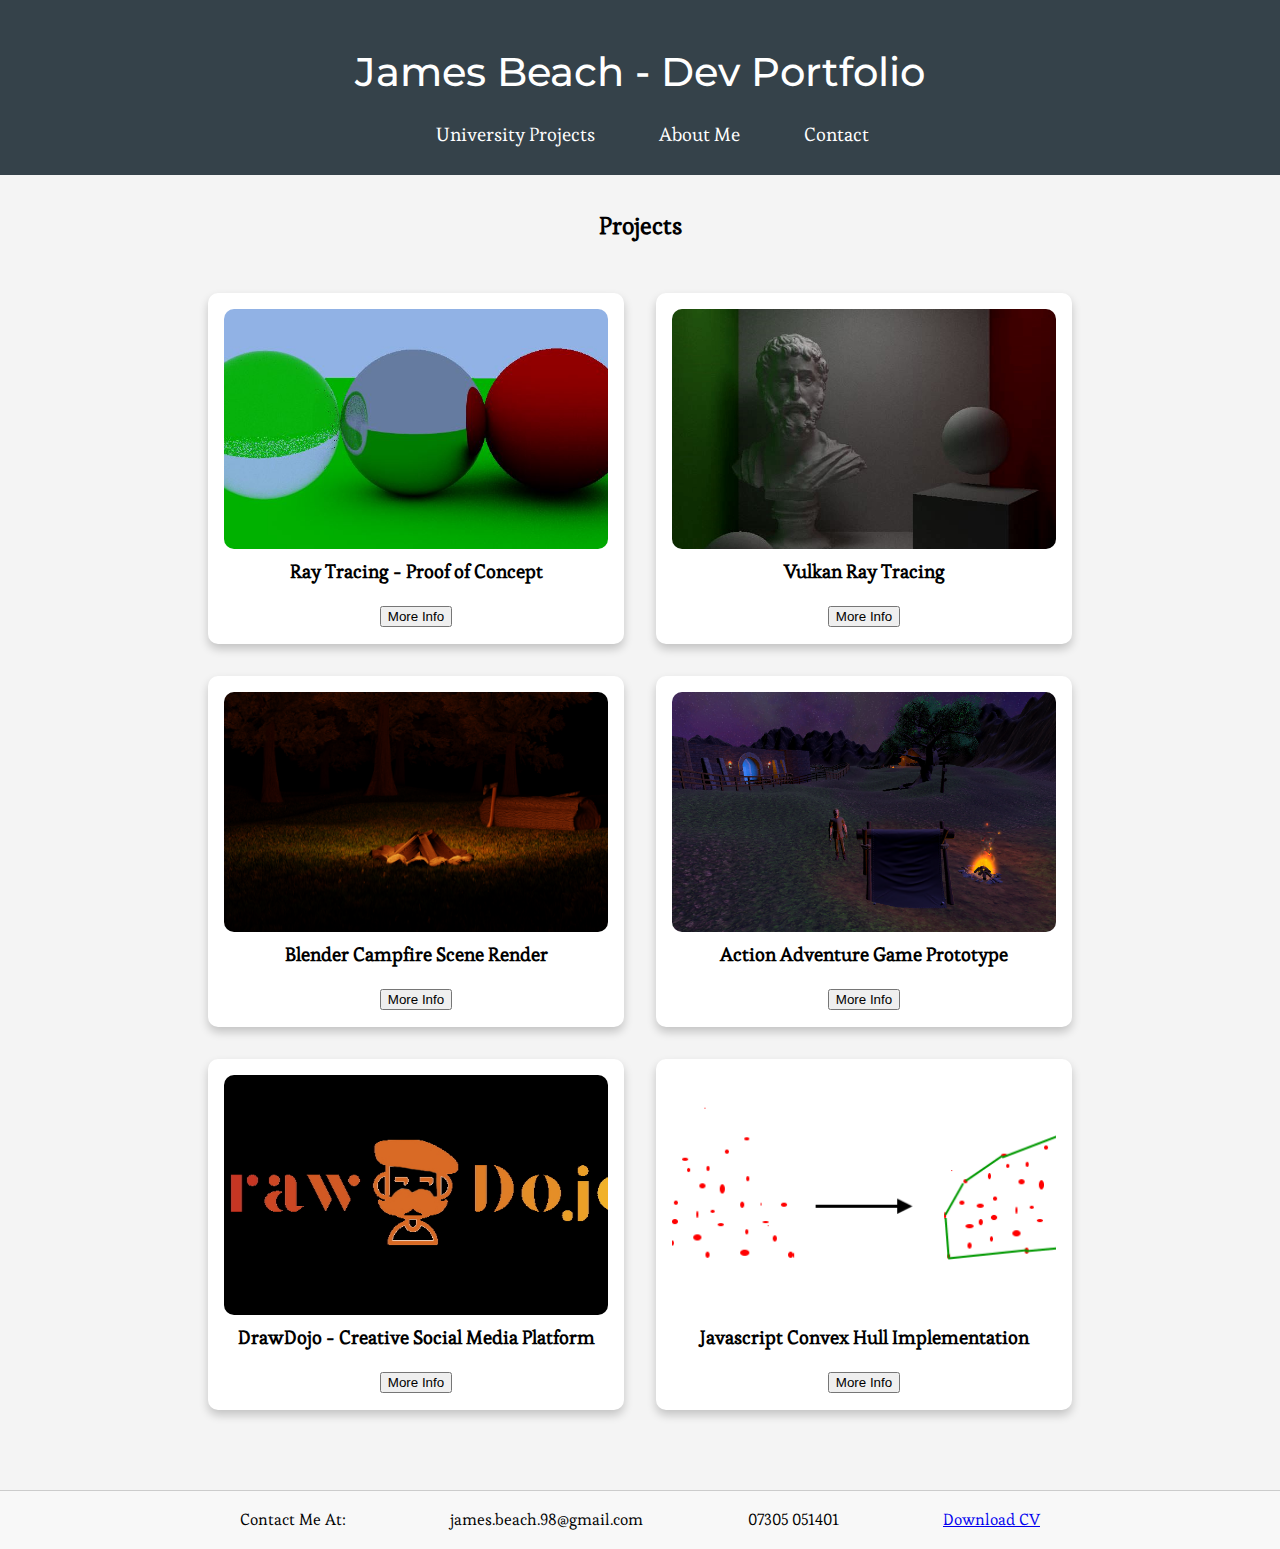
<file: index.html>
<!DOCTYPE html>
<html lang="en">

<head>
    <meta charset="UTF-8">
    <meta name="viewport" content="width=device-width, initial-scale=1.0">
    <title>James Beach - Portfolio</title>
    <link rel="stylesheet" href="styles.css">
    <script src="scripts.js" defer></script>
    <link rel="preconnect" href="https://fonts.gstatic.com">
    <link href="https://fonts.googleapis.com/css2?family=Montserrat:wght@300;400;500;600&display=swap" rel="stylesheet">
    <link href="https://fonts.googleapis.com/css2?family=Esteban:wght@300;400;500;600&display=swap" rel="stylesheet">
</head>

<body>
    <header>
        <div class="header-container">
            <h1>James Beach - Dev Portfolio</h1>
            <nav>
                <ul>
                    <li><a href="./index.html" class="header-btn">University Projects</a></li>
                    <li><a href="./aboutme.html" class="header-btn">About Me</a></li>
                    <li><a href="#footer" class="header-btn">Contact</a></li>
                </ul>
            </nav>
        </div>
    </header>

    <main>
        <h2>Projects</h2>
        <section class="projects">
            <div class="project">
                <img src="./images/raytracer-poc-thumb.JPG" alt="Ray Tracing Proof of Concept Thumbnail">
                <h3>Ray Tracing - Proof of Concept</h3>
                <button class="modal-btn" data-target-modal="modal1">More Info</button>
            </div>
            <div class="project">
                <img src="./images/raytracer-gpu-thumb.JPG" alt="Vulkan Ray Tracing Thumbnail">
                <h3>Vulkan Ray Tracing</h3>
                <button class="modal-btn" data-target-modal="modal2">More Info</button>
            </div>
            <div class="project">
                <img src="./images/campfirescene_thumb.png" alt="Campfire Scene Render Thumbnail">
                <h3>Blender Campfire Scene Render</h3>
                <button class="modal-btn" data-target-modal="modal3">More Info</button>
            </div>
            <div class="project">
                <img src="./images/action_adv_thumb.png" alt="Action Adventure Game Thumbnail">
                <h3>Action Adventure Game Prototype</h3>
                <button class="modal-btn" data-target-modal="modal4">More Info</button>
            </div>
            <div class="project">
                <img src="./images/drawdojo_thumb.JPG" alt="Draw Dojo Thumbnail">
                <h3>DrawDojo - Creative Social Media Platform</h3>
                <button class="modal-btn" data-target-modal="modal5">More Info</button>
            </div>
            <div class="project">
                <img src="./images/convex_hull_thumb.png" alt="Convex Hull Thumbnail">
                <h3>Javascript Convex Hull Implementation</h3>
                <button class="modal-btn" data-target-modal="modal6">More Info</button>
            </div>
        </section>
    </main>

    <!-- Project 1 Modal -->
    <div id="modal1" class="modal">
        <div class="model-wrapper">
            <div class="modal-content">
                <span class="close-modal">&times;</span>
                <h3>Details</h3>
                <p>
                    This project is a proof-of-concept ray tracer program that uses the Vulkan API and a Monte-Carlo
                    path
                    tracing algorithm to render sphere primitives. The program features interactivity, allowing users to
                    move, scale, and change the material of objects in the scene, as well as edit material properties
                    such as albedo, roughness, and refractive index. The program also supports camera movement, enabling
                    different perspectives on the virtual environment.
                    <br><br>
                    This was written in preparation for my 4th year dissertation, where I tasked myself with producing a
                    more in-depth ray tracer which runs in parallel on the GPU.
                    <br><br>
                    <a href="https://github.com/JamesBeach1/RayTracing-Template">Link to Project</a>
                </p>
                <div class="slideshow-container">
                    <img class="slide" src="./images/rt_poc_images/screencap1.JPG" alt="Image 1">
                    <img class="slide" src="./images/rt_poc_images/screencap2.JPG" alt="Image 2">
                    <button class="prev-slide" onclick="changeSlide(-1, this, this.parentElement)">&#10094;</button>
                    <button class="next-slide" onclick="changeSlide(1, this, this.parentElement)">&#10095;</button>
                </div>
            </div>
        </div>
    </div>

    <!-- Project 2 Modal -->
    <div id="modal2" class="modal">
        <div class="model-wrapper">
            <div class="modal-content">
                <span class="close-modal">&times;</span>
                <h3>Details</h3>
                <p>
                    This project is a Vulkan-based ray tracer, written in C++, that adapts an Nvidia DesignWorks Samples
                    tutorial. It uses the Khronos Group Vulkan extension VK_KHR_ray_tracing_pipeline and employs a
                    Monte-Carlo path tracing technique, which is executed on the GPU using compute shaders. The path
                    tracing is implemented through the use of a closest hit shader, a ray generation shader, and a miss
                    shader. Additionally, it uses a bounding volume hierarchy acceleration structure, which is a
                    technique for efficiently traversing a large number of objects in a scene. Overall, the project is
                    designed to showcase the capabilities of the Vulkan API for real-time ray tracing and demonstrate
                    the use of advanced techniques for optimizing rendering performance through the use of GPU
                    processing.
                    <br><br>
                    This project was developed for use in my 4th year research project, it may continue development
                    either through this repository, or a new one.
                    <br><br>
                    <a href="https://github.com/JamesBeach1/RayTracingInVulkan">Link to Project</a>
                </p>
                <div class="slideshow-container">
                    <img class="slide" src="./images/rt_vulkan_images/screencap1.png" alt="Image 1">
                    <img class="slide" src="./images/rt_vulkan_images/screencap2.png" alt="Image 2">
                    <img class="slide" src="./images/rt_vulkan_images/screencap3.png" alt="Image 3">
                    <img class="slide" src="./images/rt_vulkan_images/screencap4.png" alt="Image 4">
                    <button class="prev-slide" onclick="changeSlide(-1, this, this.parentElement)">&#10094;</button>
                    <button class="next-slide" onclick="changeSlide(1, this, this.parentElement)">&#10095;</button>
                </div>
            </div>
        </div>
    </div>
    <!-- Project 3 Modal -->
    <div id="modal3" class="modal">
        <div class="model-wrapper">
            <div class="modal-content">
                <span class="close-modal">&times;</span>
                <h3>Details</h3>
                <p>
                    This project served as my introduction to 3D modelling and design in Blender, additional, smaller
                    projects were also developed in Unreal Engine 5 and openGL. Included is the modelling and design
                    process of each component that makes up the scene, a long with a discussion of the lighting
                    configuration used.
                    <br><br>
                    For more details of the implementation and design, visit the repository below:
                    <br><br>
                    <a href="https://github.com/JamesBeach1/CampfireScene-Render">Link to Project</a>
                </p>
                <div class="slideshow-container">
                    <img class="slide" src="./images/campfire_scene_images/screencap1.png" alt="Image 1">
                    <img class="slide" src="./images/campfire_scene_images/screencap2.png" alt="Image 2">
                    <img class="slide" src="./images/campfire_scene_images/screencap3.png" alt="Image 3">
                    <img class="slide" src="./images/campfire_scene_images/screencap4.png" alt="Image 4">
                    <img class="slide" src="./images/campfire_scene_images/screencap5.png" alt="Image 5">
                    <button class="prev-slide" onclick="changeSlide(-1, this, this.parentElement)">&#10094;</button>
                    <button class="next-slide" onclick="changeSlide(1, this, this.parentElement)">&#10095;</button>
                </div>
            </div>
        </div>
    </div>
    <!-- Project 4 Modal -->
    <div id="modal4" class="modal">
        <div class="model-wrapper">
            <div class="modal-content">
                <span class="close-modal">&times;</span>
                <h3>Details</h3>
                <p>
                    This is an action-adventure game prototype that draws inspiration from popular titles in the genre,
                    such as Diablo and Path of Exile. The game features fierce enemies, powerful loot, and customizable
                    character armor rigging and spells. The loot system is tiered, and levels are carefully designed
                    with destructible objects to add realism to the gameplay. The player controller uses a hierarchical
                    state machine with various sub-states, while the user interface features health and mana globes, a
                    hotbar for selecting skills, and an inventory system for managing items. This prototype also
                    includes a medieval fantasy-themed outdoor environment with a castle, dungeon, and merchant NPC for
                    trading items.
                    <br><br>
                    This was built as a one time group project and will not be continuing development, although
                    derivative projects may be built in the future.
                    <br><br>
                    <a href="https://github.com/JamesBeach1/ActionAdventureGame">Link to Project</a>
                </p>
                <div class="slideshow-container">
                    <img class="slide" src="./images/action_adv_images/screencap1.png" alt="Image 1">
                    <img class="slide" src="./images/action_adv_images/screencap2.gif" alt="Image 2">
                    <img class="slide" src="./images/action_adv_images/screencap3.jpg" alt="Image 3">
                    <img class="slide" src="./images/action_adv_images/screencap4.png" alt="Image 4">
                    <button class="prev-slide" onclick="changeSlide(-1, this, this.parentElement)">&#10094;</button>
                    <button class="next-slide" onclick="changeSlide(1, this, this.parentElement)">&#10095;</button>
                </div>
            </div>
        </div>
    </div>
    <!-- Project 5 Modal -->
    <div id="modal5" class="modal">
        <div class="model-wrapper">
            <div class="modal-content">
                <span class="close-modal">&times;</span>
                <h3>Details</h3>
                <p>
                    DrawDojo is a social media platform developed for a 3rd year group project. It features a real-time
                    interactive drawing tool that allows users to paint on the same canvas, as well as a live chat for
                    communication. Completed paintings are posted to a feed where users can like, comment, or iterate on
                    them. The platform also includes a profile feature that lists all of a user's posts in one place.
                    <br><br>
                    This project was designed with a unique identity in mind. Although it shares some similarities with
                    other social media platforms, such as Instagram, every aspect of DrawDojo, including the color
                    scheme, was carefully chosen to give it a distinct and memorable identity.
                    <br><br>
                    This platform was built using 2 decoupled pieces, the user interface, written in React and Typescript. And a backend, using express, mongoDB, socket.IO, and Docker.
                    <br><br>
                    <a href="https://github.com/JamesBeach1/DrawDojo_UI">Link to Project UI</a>
                    <a href="https://github.com/JamesBeach1/DrawDojo_API">Link to Project Backend</a>
                </p>
                <div class="slideshow-container">
                    <img class="slide" src="./images/drawdojo_images/screencap1.png" alt="Image 1">
                    <img class="slide" src="./images/drawdojo_images/screencap2.png" alt="Image 2">
                    <button class="prev-slide" onclick="changeSlide(-1, this, this.parentElement)">&#10094;</button>
                    <button class="next-slide" onclick="changeSlide(1, this, this.parentElement)">&#10095;</button>
                </div>
            </div>
        </div>
    </div>
    <!-- Project 6 Modal -->
    <div id="modal6" class="modal">
        <div class="model-wrapper">
            <div class="modal-content">
                <span class="close-modal">&times;</span>
                <h3>Details</h3>
                <p>
                    This is a mini-project, mostly just to gain experience in javascript, and test p5.js. It generates a
                    group of points on a canvas, and generates the convex hull around those points. The user can add or
                    remove to the total number of points using a slider.
                    <br><br>
                    A convex hull is the smallest convex polygon that completely encloses a set of points. In other
                    words, if you imagine laying a piece of string around a group of points and then pulling it tight,
                    the resulting shape would be the convex hull.
                    <br><br>
                    The Graham scan algorithm, which is used in this project, is a popular algorithm for finding the
                    convex hull of a set of points in
                    2D space. It works by first finding the point with the lowest y-coordinate (or the leftmost point in
                    case of a tie), which must be a vertex of the convex hull. Then, it sorts all the remaining points
                    by their polar angle with respect to this anchor point, and removes any that would create a concave
                    angle if added to the hull. This is repeated until all the points have been added to the hull.
                    <br><br>
                    <a href="https://github.com/JamesBeach1/convex-hull-JS">Link to Project</a>
                </p>
                <div class="slideshow-container">
                    <img class="slide" src="./images/convex_hull_images/screencap1.PNG" alt="Image 1">
                    <button class="prev-slide" onclick="changeSlide(-1, this, this.parentElement)">&#10094;</button>
                    <button class="next-slide" onclick="changeSlide(1, this, this.parentElement)">&#10095;</button>
                </div>
            </div>
        </div>
    </div>
    <section id="footer">
        <footer>
            <div class="footer-container">
                <p>Contact Me At:</p>
                <p>james.beach.98@gmail.com</p>
                <p>07305 051401</p>
                <p>
                    <a href="./cv.pdf" download>Download CV</a>
                </p>
            </div>
        </footer>
    </section>
</body>

</html>
</file>
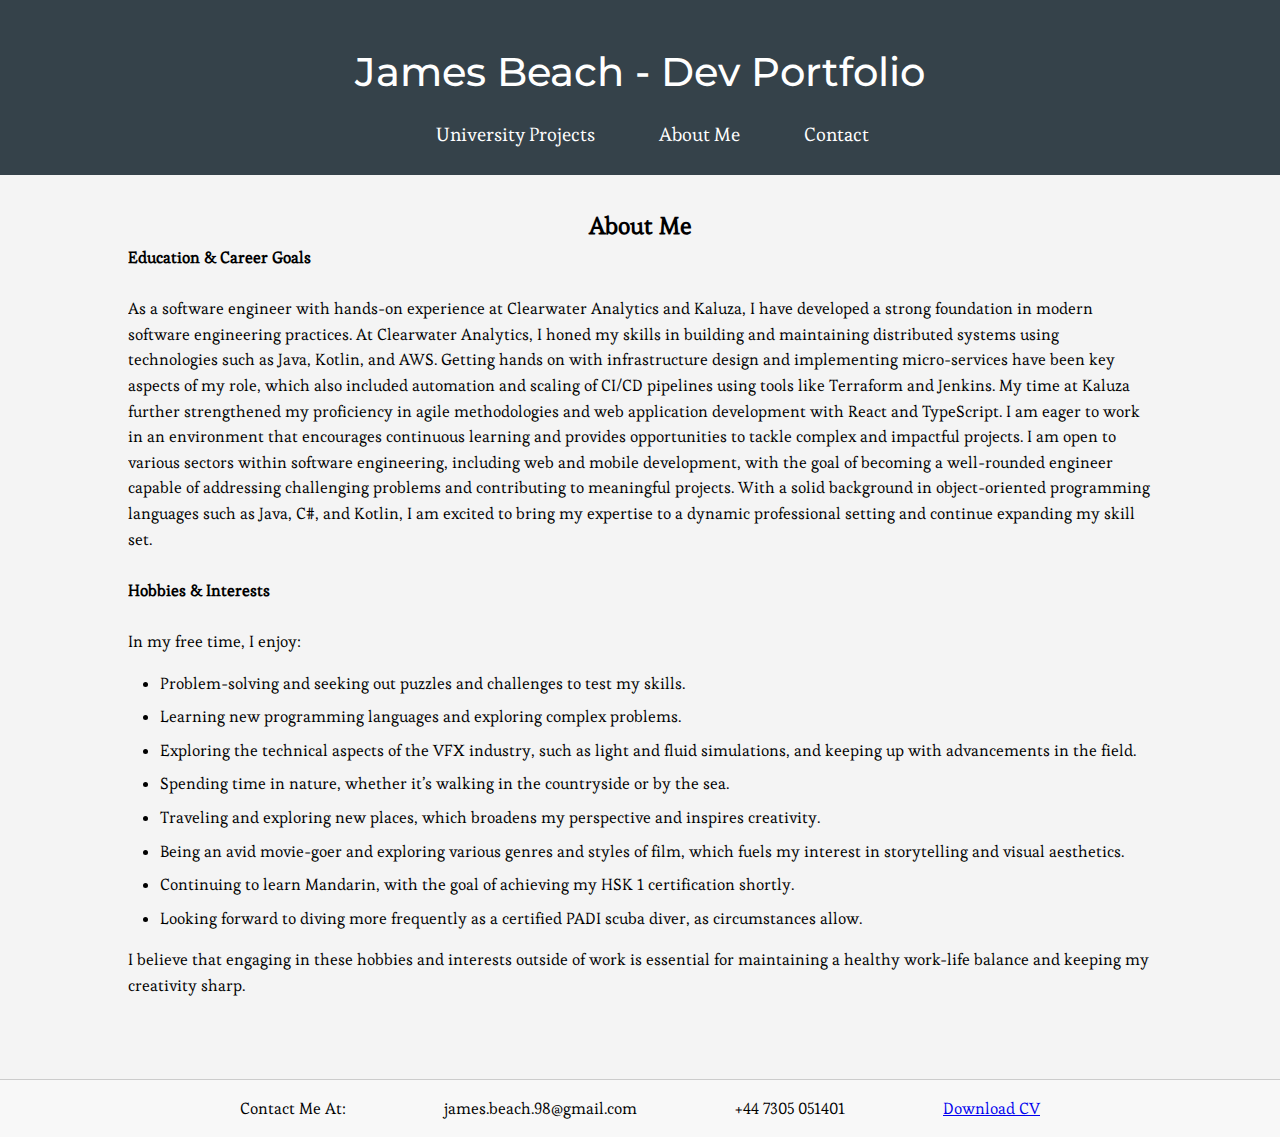
<file: aboutme.html>
<!DOCTYPE html>
<html lang="en">

<head>
    <meta charset="UTF-8">
    <meta name="viewport" content="width=device-width, initial-scale=1.0">
    <title>James Beach - Portfolio</title>
    <link rel="stylesheet" href="styles.css">
    <script src="scripts.js" defer></script>
    <link rel="preconnect" href="https://fonts.gstatic.com">
    <link href="https://fonts.googleapis.com/css2?family=Montserrat:wght@300;400;500;600&display=swap" rel="stylesheet">
    <link href="https://fonts.googleapis.com/css2?family=Esteban:wght@300;400;500;600&display=swap" rel="stylesheet">
</head>

<body>
    <header>
        <div class="header-container">
            <h1>James Beach - Dev Portfolio</h1>
            <nav>
                <ul>
                    <li><a href="./index.html" class="header-btn">University Projects</a></li>
                    <li><a href="./aboutme.html" class="header-btn">About Me</a></li>
                    <li><a href="#footer" class="header-btn">Contact</a></li>
                </ul>
            </nav>
        </div>
    </header>
    <main>
        <h2>About Me</h2>
        <div class="container">
            <p>
                <b>Education & Career Goals</b>
                <br><br>
                As a software engineer with hands-on experience at Clearwater Analytics and Kaluza, I have developed a
                strong foundation in modern software engineering practices. At Clearwater Analytics, I honed my skills
                in building and maintaining distributed systems using technologies such as Java, Kotlin, and AWS.
                Getting hands on with infrastructure design and implementing micro-services have been key aspects of my
                role, which also included automation and scaling of CI/CD pipelines using tools like Terraform and
                Jenkins. My time at Kaluza further strengthened my proficiency in agile methodologies and web
                application development with React and TypeScript.

                I am eager to work in an environment that encourages continuous learning and provides opportunities to
                tackle complex and impactful projects. I am open to various sectors within software engineering,
                including web and mobile development, with the goal of becoming a well-rounded engineer capable of
                addressing challenging problems and contributing to meaningful projects.

                With a solid background in object-oriented programming languages such as Java, C#, and Kotlin, I am
                excited to bring my expertise to a dynamic professional setting and continue expanding my skill set.
                <br><br>
                <b>Hobbies & Interests</b>
                <br><br>
                In my free time, I enjoy:
            <ul>
                <li>Problem-solving and seeking out puzzles and challenges to test my skills.</li>
                <li>Learning new programming languages and exploring complex problems.</li>
                <li>Exploring the technical aspects of the VFX industry, such as light and fluid simulations, and
                    keeping up with advancements in the field.</li>
                <li>Spending time in nature, whether it’s walking in the countryside or by the sea.</li>
                <li>Traveling and exploring new places, which broadens my perspective and inspires creativity.</li>
                <li>Being an avid movie-goer and exploring various genres and styles of film, which fuels my interest in
                    storytelling and visual aesthetics.</li>
                <li>Continuing to learn Mandarin, with the goal of achieving my HSK 1 certification shortly.</li>
                <li>Looking forward to diving more frequently as a certified PADI scuba diver, as circumstances allow.</li>
            </ul>

            I believe that engaging in these hobbies and interests outside of work is essential for maintaining a
            healthy work-life balance and keeping my creativity sharp.
            </p>

        </div>
    </main>
    <section id="footer">
        <footer>
            <div class="footer-container">
                <p>Contact Me At:</p>
                <p>james.beach.98@gmail.com</p>
                <p>+44 7305 051401</p>
                <p>
                    <a href="./cv.pdf" download>Download CV</a>
                </p>
            </div>
        </footer>
    </section>
</body>

</html>
</file>
<file: styles.css>
/* Reset some default styles */
html,
body,
h1,
h2,
h3,
p,
ul {
    margin: 0;
    padding: 0;
}

html {
    scroll-behavior: smooth;
    transition: all 0.3s ease-in-out;
}

h1 {
    font-family: 'Montserrat', sans-serif;
    font-weight: 500;
    font-size: 2.5rem;
}

h2 {
    margin-top: 2rem;
    text-align: center;
    width: 100%;
}

body {
    font-family: 'Esteban', serif;
    font-size: 1rem;
    line-height: 1.6;
    background-color: #f4f4f4;
    display: flex;
    flex-direction: column;
    min-height: 100vh;
    margin: 0;
}

main {
    flex: 1;
}

.container {
    width: 80%;
    margin: 0 auto;
    overflow: hidden;
    margin-bottom: 5rem;
}

.container p {
    width: 50%;
    margin: 0 auto;
    margin-top: 1rem;
}

/* Header styles */
header {
    background-color: #35424a;
    padding: 1.5rem 0;
}

.header-container {
    display: flex;
    justify-content: center;
    align-items: center;
    flex-wrap: wrap;
    width: 80%;
    margin: 0 auto;
}

.header-container h1 {
    color: #fff;
    font-size: 2.5rem;
    text-align: center;
    flex-basis: 100%;
    margin-top: 1rem;
    margin-bottom: 1rem;
}

.header-container nav ul {
    list-style-type: none;
    display: flex;
    justify-content: flex-start;
    align-items: center;
}

.header-container nav ul li {
    margin: 0 1rem;
}

.header-container nav ul li a {
    text-decoration: none;
    color: #fff;
    font-size: 1.2rem;
    padding: 0.5rem 1rem;
    border-radius: 5px;
    transition: background-color 0.3s;
}

.header-container nav ul li a:hover {
    background-color: #a8a8a8;
}



/* Projects styles */
.projects {
    display: flex;
    flex-direction: row;
    flex-wrap: wrap;
    justify-content: center;
    align-items: center;
    padding: 2rem 0;
    margin-bottom: 2rem;
}

.project {
    background-color: #fff;
    border-radius: 10px;
    box-shadow: 0 5px 10px rgba(0, 0, 0, 0.2);
    width: 30%;
    margin: 1rem;
    padding: 1rem;
    text-align: center;
    cursor: pointer;
    transition: transform 0.3s;
}

.project h3 {
    margin-bottom: 1rem;
}

.project img {
    width: 100%;
    height: 15rem;
    object-fit: cover;
    border-radius: 10px;
}

.project:hover {
    transform: translateY(-5px);
}



/* Modal styles */
.modal {
    display: none;
    position: fixed;
    left: 0;
    top: 0;
    width: 100%;
    height: 100%;
    background-color: rgba(0, 0, 0, 0.8);
    z-index: 1000;
    overflow: auto;
    padding: 2rem;
}

.modal-content {
    background-color: #fff;
    margin: 5% auto;
    padding: 1rem;
    border-radius: 5px;
    width: 80%;
    max-width: 600px;
}

.modal-content h3 {
    margin-top: 1rem;
    margin-bottom: 1rem;
    text-align: center;
}

.modal-content p {
    margin-bottom: 2rem;
    margin: 1rem;
}

.modal-content p a {
    display: inline-block;
    text-align: center;
    width: 100%;
}

.close-modal {
    float: right;
    cursor: pointer;
    color: #333;
    font-size: 1.5rem;
}

/* Fade-in animation */
.fade-in {
    opacity: 0;
    animation: fadeIn 0.3s ease-in forwards;
}

@keyframes fadeIn {
    from {
        opacity: 0;
    }

    to {
        opacity: 1;
    }
}




.slideshow-container {
    position: relative;
    width: 100%;
    max-width: 600px;
    height: 400px;
    margin: 0 auto;
    overflow: hidden;
    margin-bottom: 2rem;
}

.slide {
    display: none;
    width: 100%;
    height: 100%;
    object-fit: contain;
}

.prev-slide,
.next-slide {
    cursor: pointer;
    position: absolute;
    top: 50%;
    transform: translateY(-50%);
    font-size: 2rem;
    color: white;
    font-weight: bold;
    background-color: rgba(0, 0, 0, 0.5);
    border: none;
    padding: 5px 10px;
}

.prev-slide {
    left: 10px;
}

.next-slide {
    right: 10px;
}

.prev-slide:hover,
.next-slide:hover {
    background-color: rgba(255, 255, 255, 0.9);
}

footer {
    background-color: #f8f8f8;
    border-top: 1px solid #ccc;
    padding: 1rem;
    text-align: center;
}

.footer-container {
    display: flex;
    justify-content: space-between;
    max-width: 800px;
    margin: 0 auto;
}

ul {
    padding-left: 1.5rem;
    /* Add padding to the left for indentation */
}

ul li {
    margin-bottom: 1rem;
    /* Add space between list items */
    line-height: 1.6;
    /* Improve readability */
}

.container p {
    width: 100%;
    margin: 0 auto;
}

.container ul {
    padding-left: 2rem;
    margin: 1rem 0;
    list-style-type: disc;
}

.container ul li {
    margin-bottom: 0.5rem;
    line-height: 1.6;
}
</file>
